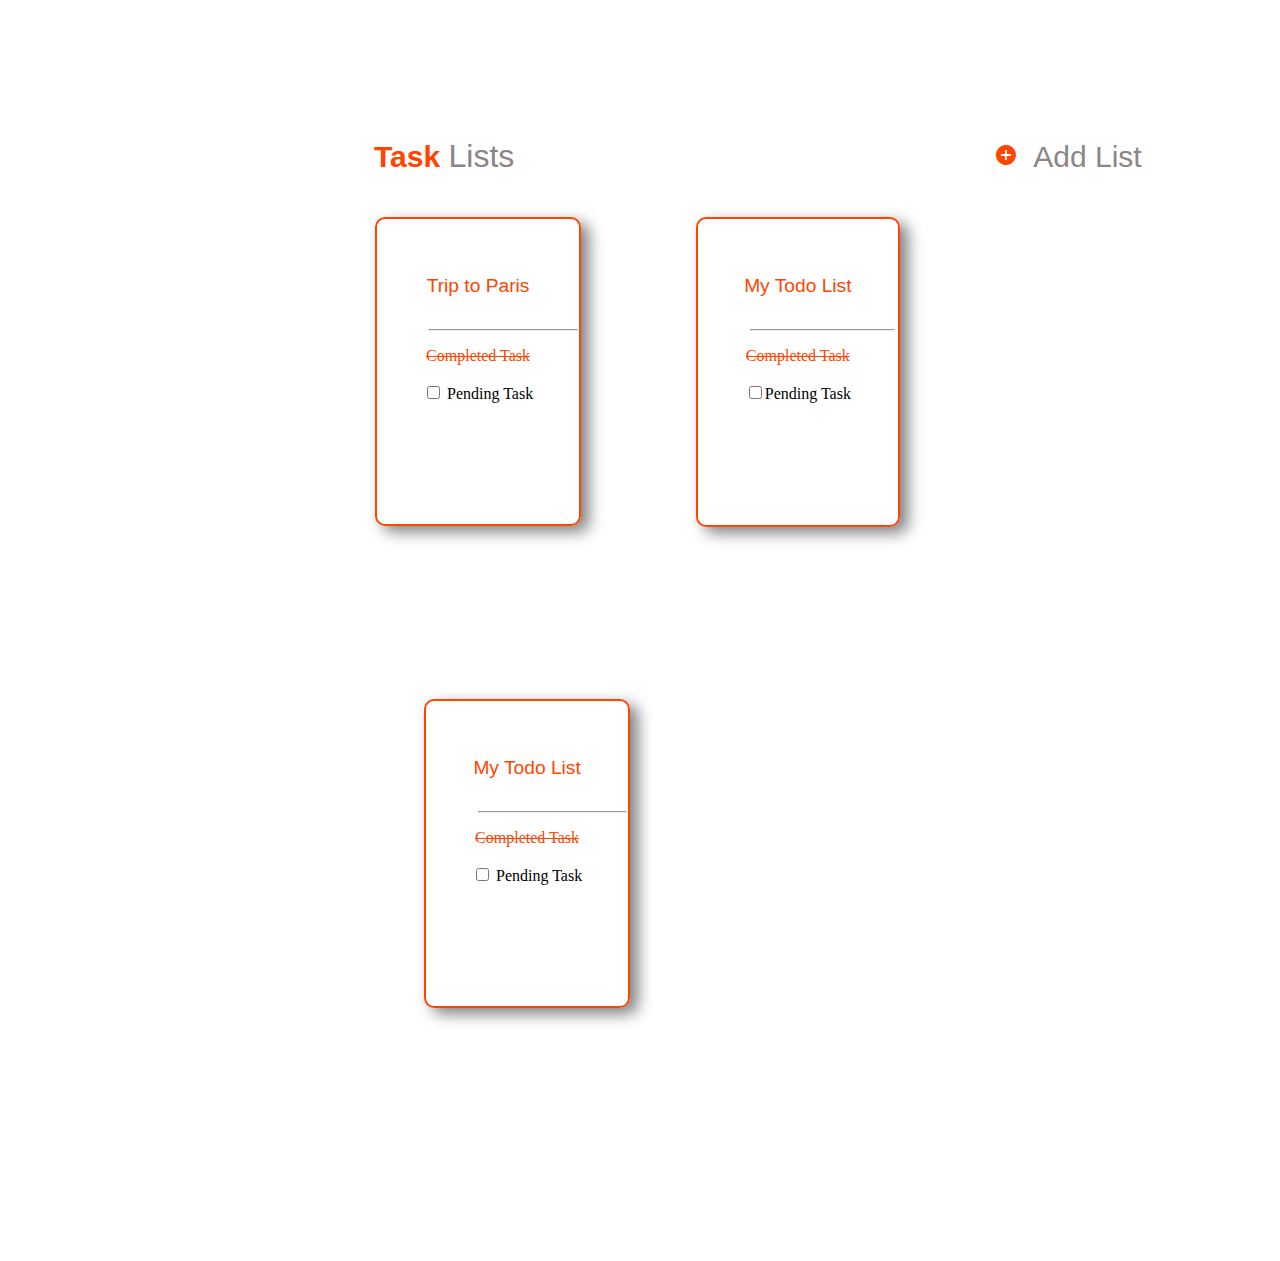
<file: index.html>
<!DOCTYPE html>
<html lang="en">
<head>
    <meta charset="UTF-8">
    <meta http-equiv="X-UA-Compatible" content="IE=edge">
    <meta name="viewport" content="width=device-width, initial-scale=1.0">
    <title>To Do APP UI </title>
    <link rel="stylesheet" href="index.css">
   <link rel="stylesheet" href="https://fonts.googleapis.com/icon?family=Material+Icons">
</head>
<body>
    <div class="fcontainer">
       <div class="p1"> Task <div class="p2"s>Lists</div><a href="./index1.html"><i class="material-icons"> add_circle</i></a><div id="addl">Add List</div></div>
<div class="fitem1"><a href="./index2.html"><h5 class="or">Trip to Paris</h5></a><hr class="pline"><p><del class="or2">Completed Task</del><br><br>
    <input type="checkbox" name="" id="">
    <label for="pending">Pending Task</label></p></div>
<div class="fitem2"><a href="./index3.html"><h5 class="or">My Todo List</h5></a><hr class="pline"><P><del class="or2">Completed Task</del><br><br><input type="checkbox" name="" id=""><label for="">Pending Task</label></P></div>
<div class="fitem3"> <h5 class="or">My Todo List</h5><hr class="pline"><p><del class="or2">Completed Task</del><br><br><input type="checkbox" name="" id="">
    <label for="pending">Pending Task</label></p>
</div>
</div>
</body>
</html>
</file>
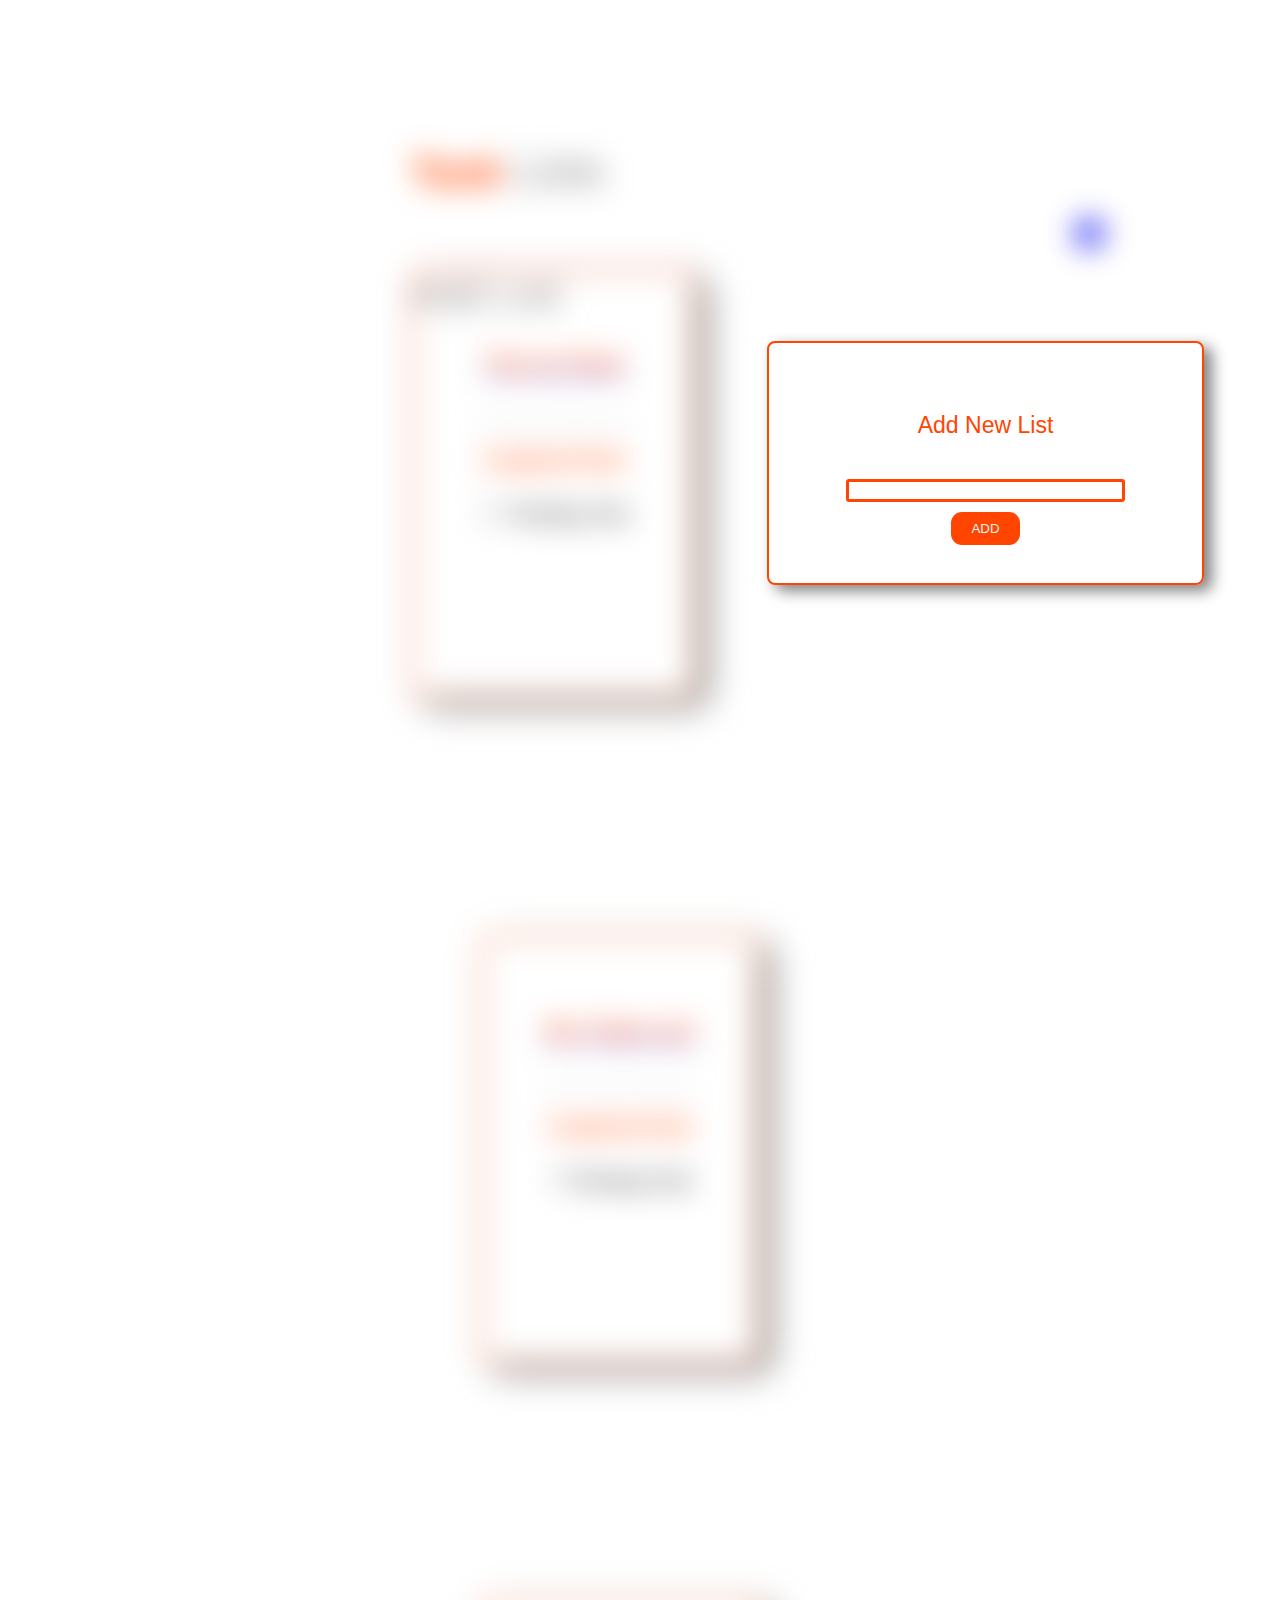
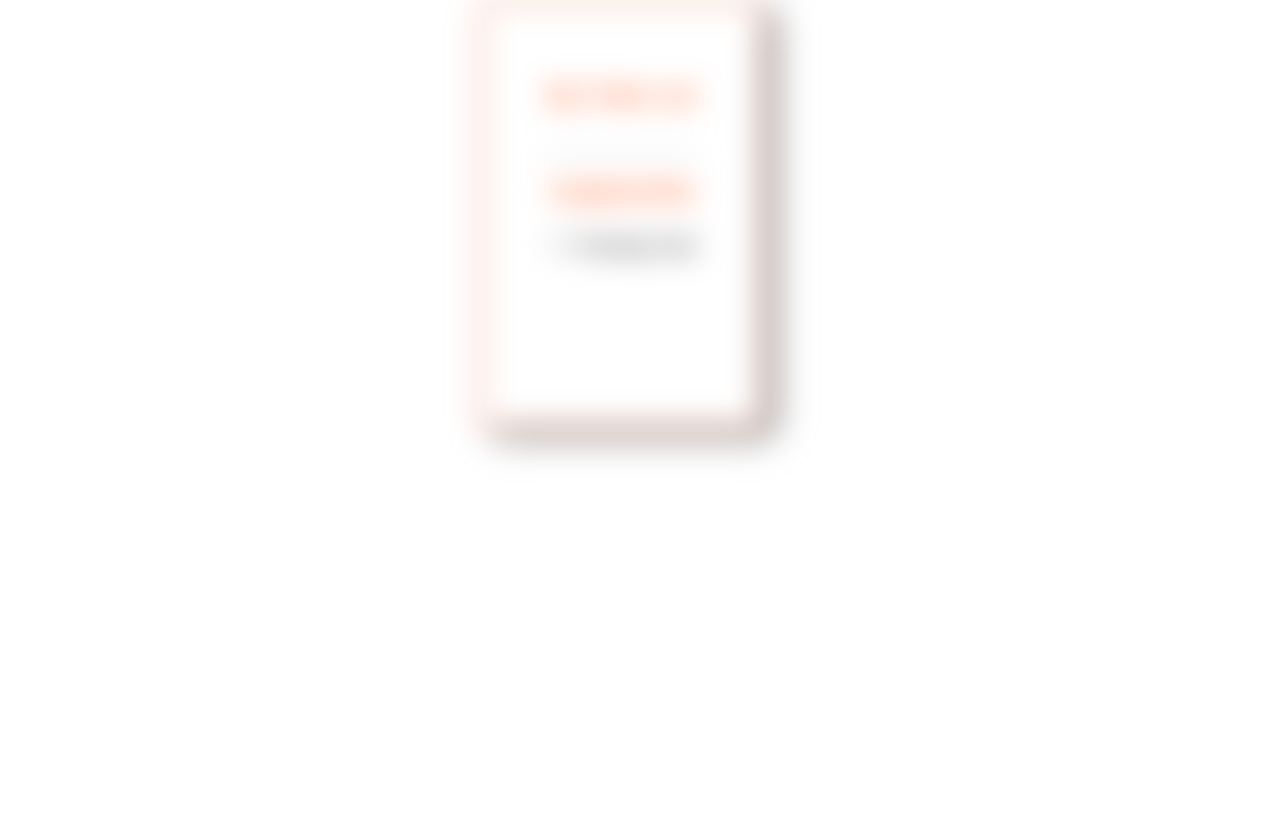
<file: index1.html>
<!DOCTYPE html>
<html lang="en">
<head>
    <meta charset="UTF-8">
    <meta http-equiv="X-UA-Compatible" content="IE=edge">
    <meta name="viewport" content="width=device-width, initial-scale=1.0">
    <title>Add New List</title>
    <link rel="stylesheet" href="index1.css">
    <link rel="stylesheet" href="https://fonts.googleapis.com/icon?family=Material+Icons">
</head>
<body>
    <div class="parent">
        <div class="fcontainer">
            <div class="p1"> Task <div class="p2"s>Lists</div><a href="./newlist.html"><i class="material-icons"> add_circle</i></a><div id="addl">Add List</div></div>
     <div class="fitem1"><a href="./index2.html"><h5 class="or">Trip to Paris</h5></a><hr><p><del class="or2">Completed Task</del><br><br>
         <input type="checkbox" name="" id="">
         <label for="pending">Pending Task</label></p></div>
     <div class="fitem2"><a href="./index1.html"><h5 class="or">My Todo List</h5></a><hr><P><del class="or2">Completed Task</del><br><br><input type="checkbox" name="" id=""><label for="">Pending Task</label></P></div>
     <div class="fitem3"> <h5 class="or">My Todo List</h5><hr><p><del class="or2">Completed Task</del><br><br><input type="checkbox" name="" id="">
         <label for="pending">Pending Task</label></p>
     </div>
     </div>
    </div>
    <div class="main1">
<h5>Add New List</h5>
<input type="text" id="tbox"><br>
<a href="./index.html"><input type="button" value="ADD" id="add1"></a>
    </div>
   
</body>
</file>
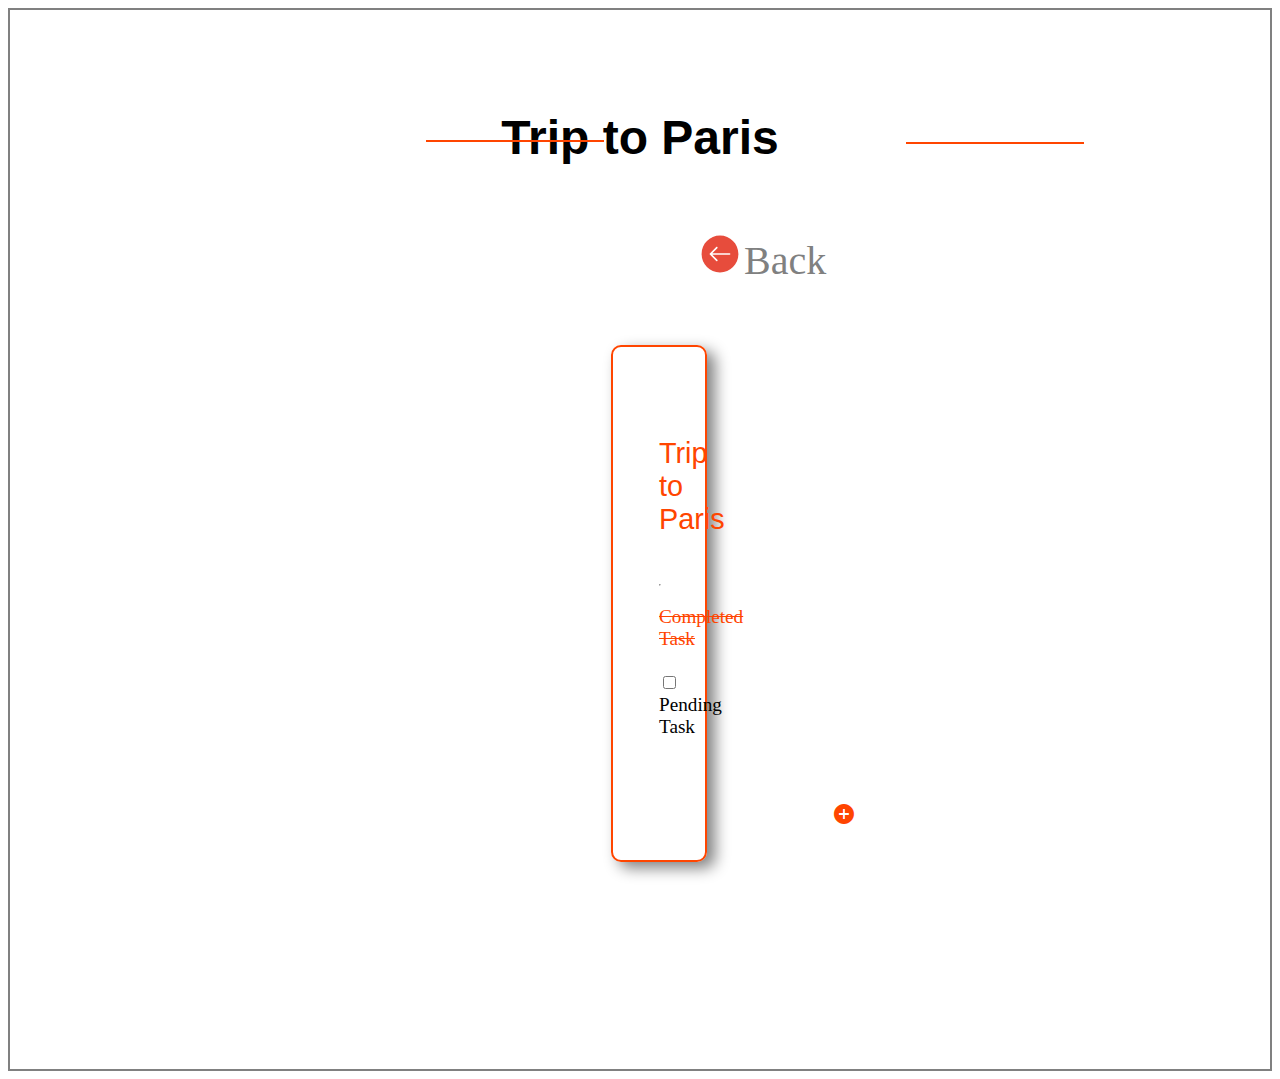
<file: index2.html>
<!DOCTYPE html>
<html lang="en">
<head>
    <meta charset="UTF-8">
    <meta http-equiv="X-UA-Compatible" content="IE=edge">
    <meta name="viewport" content="width=device-width, initial-scale=1.0">
    <title>Trip to Paris</title>
    <link rel="stylesheet" href="index2.css">
    <link rel="stylesheet" href="https://fonts.googleapis.com/icon?family=Material+Icons">
</head>
<body>
    <div class="head1">
     
        <h1>Trip to Paris</h1>
        <hr class="hr1">
        <hr class="hr2">
    </div>
    <div>
        <a href="./index.html">
        <svg class="arrw" xmlns="http://www.w3.org/2000/svg" x="0px" y="0px"
width="40" height="40"
viewBox="0 0 172 172"
style=" fill:#000000;"><g fill="none" fill-rule="nonzero" stroke="none" stroke-width="1" stroke-linecap="butt" stroke-linejoin="miter" stroke-miterlimit="10" stroke-dasharray="" stroke-dashoffset="0" font-family="none" font-weight="none" font-size="none" text-anchor="none" style="mix-blend-mode: normal"><path d="M0,172v-172h172v172z" fill="none"></path><g fill="#e74c3c"><path d="M86,6.88c-43.63156,0 -79.12,35.48844 -79.12,79.12c0,43.63156 35.48844,79.12 79.12,79.12c43.63156,0 79.12,-35.48844 79.12,-79.12c0,-43.63156 -35.48844,-79.12 -79.12,-79.12zM127.28,89.44h-74.25562l21.64781,21.64781c1.34375,1.34375 1.34375,3.52062 0,4.86437c-0.67187,0.67188 -1.54531,1.00781 -2.43219,1.00781c-0.88687,0 -1.76031,-0.33594 -2.43219,-1.00781l-27.52,-27.52c-0.3225,-0.3225 -0.56438,-0.69875 -0.73906,-1.11531c-0.34937,-0.84656 -0.34937,-1.78719 0,-2.63375c0.17469,-0.41656 0.41656,-0.79281 0.73906,-1.11531l27.52,-27.52c1.34375,-1.34375 3.52062,-1.34375 4.86437,0c1.34375,1.34375 1.34375,3.52062 0,4.86437l-21.64781,21.64781h74.25562c1.90813,0 3.44,1.54531 3.44,3.44c0,1.89469 -1.53187,3.44 -3.44,3.44z"></path></g></g></svg>
<p id="back" style="display: inline;">Back</p></a>
        <div class="fitem1"><h5 class="or">Trip to Paris</h5><hr class="pline"><p><del class="or2">Completed Task</del><br><br>
            <input type="checkbox" name="" id="">
            <label for="pending">Pending Task</label></p>
            <a href="./index.html"><div>
                <i class="material-icons"> add_circle<i>
               </div></a></div>
    </div>
    
</body>
</html>
</file>
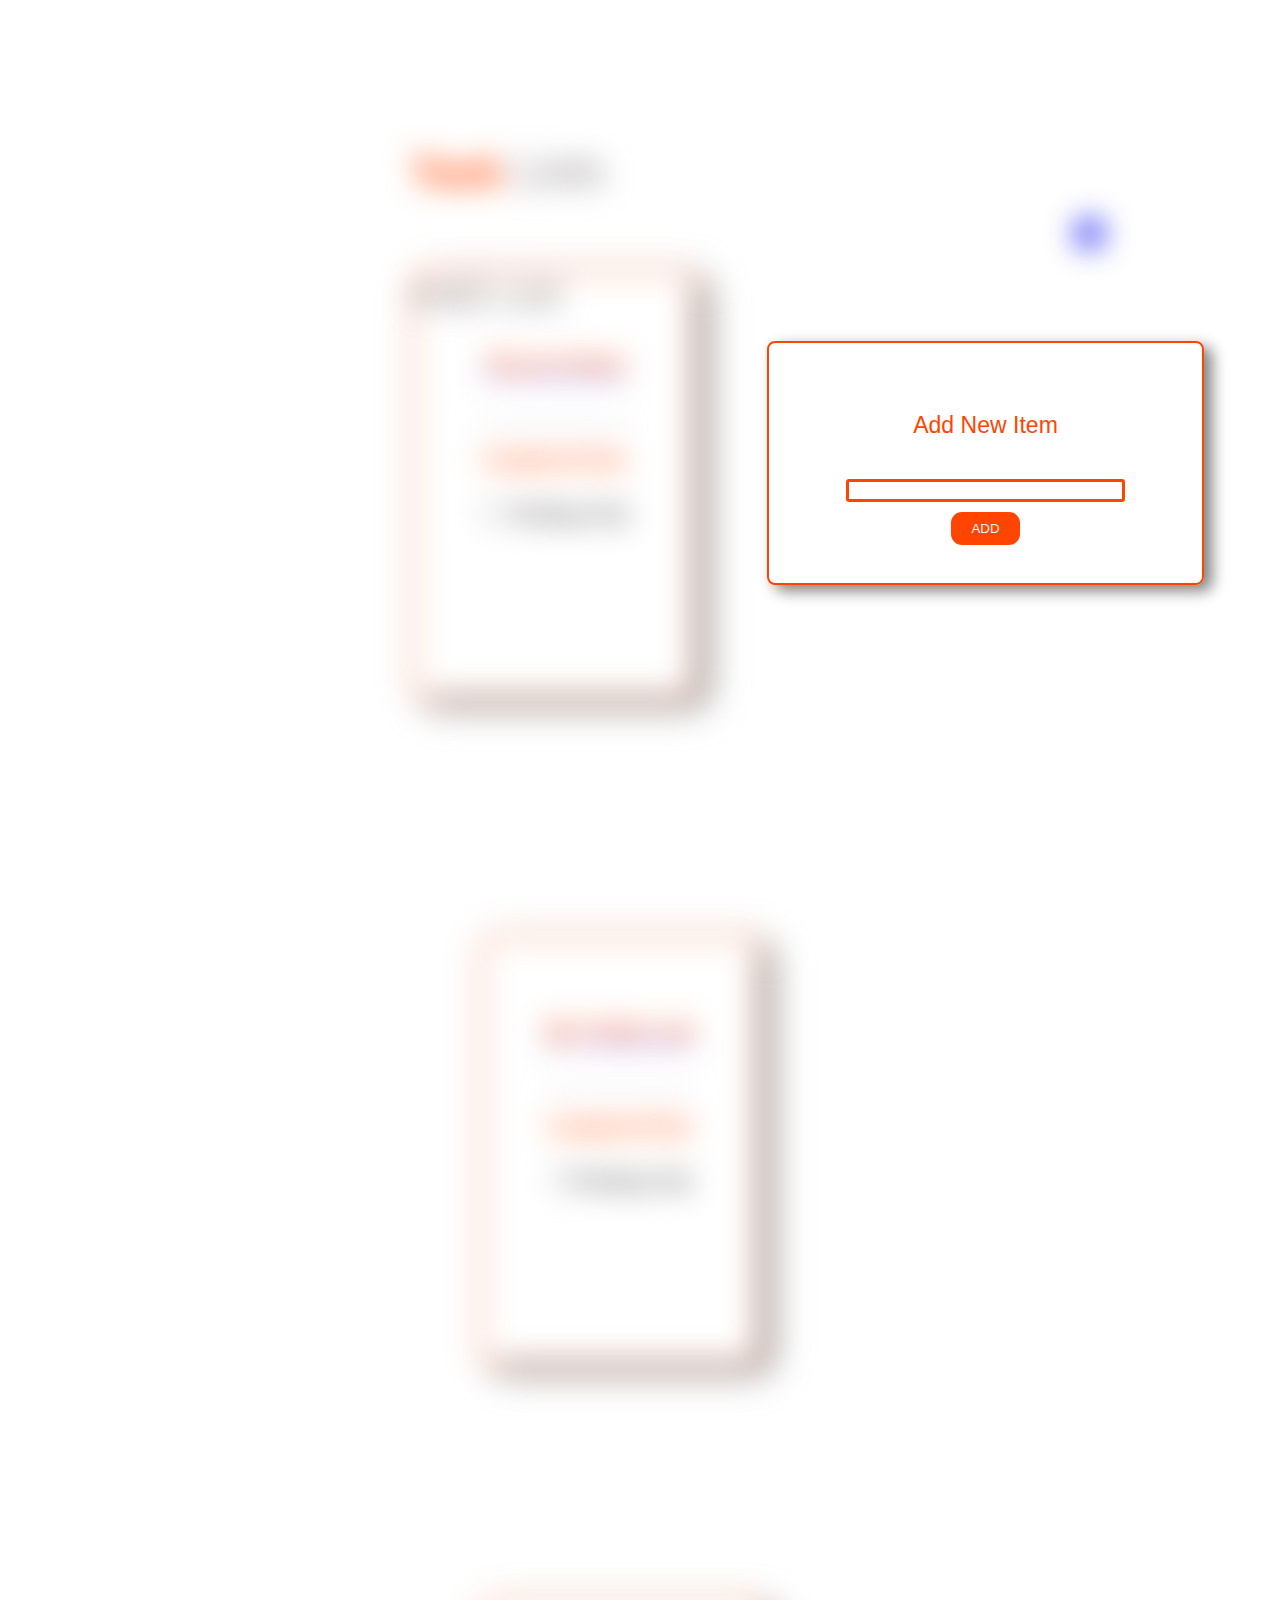
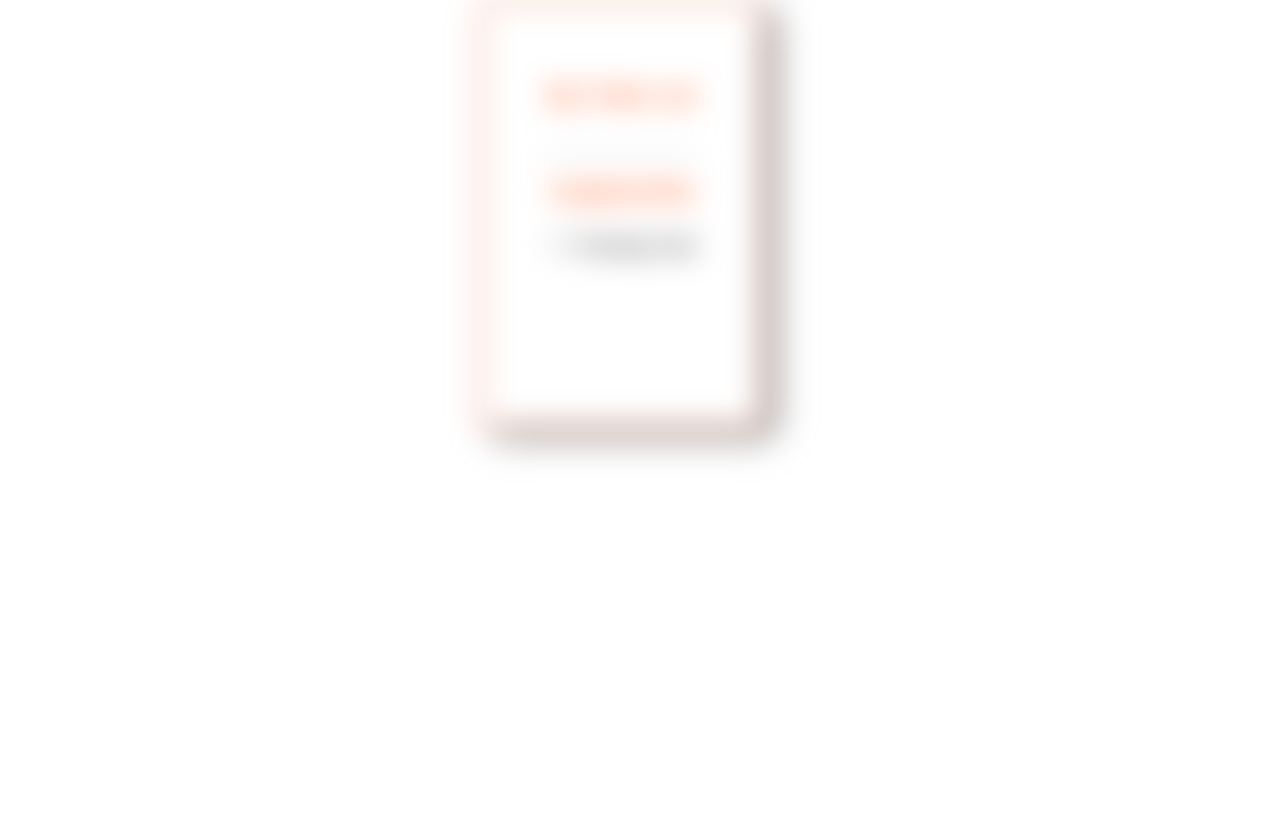
<file: index3.html>
<!DOCTYPE html>
<html lang="en">
<head>
    <meta charset="UTF-8">
    <meta http-equiv="X-UA-Compatible" content="IE=edge">
    <meta name="viewport" content="width=device-width, initial-scale=1.0">
    <title>Add Items</title>
    <link rel="stylesheet" href="index3.css">

    <link rel="stylesheet" href="https://fonts.googleapis.com/icon?family=Material+Icons">
</head>
<body>
    <div class="parent">
        <div class="fcontainer">
            <div class="p1"> Task <div class="p2"s>Lists</div><a href="./newlist.html"><i class="material-icons"> add_circle</i></a><div id="addl">Add List</div></div>
     <div class="fitem1"><a href="./paris.html"><h5 class="or">Trip to Paris</h5></a><hr><p><del class="or2">Completed Task</del><br><br>
         <input type="checkbox" name="" id="">
         <label for="pending">Pending Task</label></p></div>
     <div class="fitem2"><a href="./add_items.html"><h5 class="or">My Todo List</h5></a><hr><P><del class="or2">Completed Task</del><br><br><input type="checkbox" name="" id=""><label for="">Pending Task</label></P></div>
     <div class="fitem3"> <h5 class="or">My Todo List</h5><hr><p><del class="or2">Completed Task</del><br><br><input type="checkbox" name="" id="">
         <label for="pending">Pending Task</label></p>
     </div>
     </div>
    </div>
    <div class="parent2"><div class="main1">
        <h5>Add New Item</h5>
        <input type="text" id="tbox"><br>
        <a href="./index.html"><input type="button" value="ADD" id="add1"></a>
            </div></div>
           
</body>
</html>
</file>
<file: index.css>
body{
    background-color: white;
}
.fcontainer{
    display: flex;
    zoom: 100%;
    align-self: center;
   flex-wrap: wrap;
   padding:17px 114px 86px 87px;  
    margin: 28px 115px 167px 279px;
    position: relative;
    
}

.material-icons{
    margin-left: 465px;
    padding: 15px;
    
}
#addl{
    display: inline;
    color: rgb(139, 133, 133);
    font-weight: lighter;
}
.p1{
    position: absolute;
    top: 100px;
    bottom: 500px;
    font-size: 30px;
    font-family: Arial, Helvetica, sans-serif;
    font-weight: bolder;
    color: orangered;

    
}
.p2{font-size: 32px;
    font-family: Arial, Helvetica, sans-serif;
    font-weight: lighter;
 color: rgb(139, 133, 133);
display: inline;
}
.or{
    color: orangered;
    font-family: Arial, Helvetica, sans-serif;
    font-size: larger;
    font-weight: lighter;
}
.or2{
    color: orangered;
}
.fitem1{ 
border: 2px solid orangered;
padding: 24px 46px 105px ;
text-decoration: none;  
margin: 172px 65px 1px 1px; 
text-align: center; 
border-radius: 10px;
box-shadow:8px 6px 15px grey;  

}

.fitem2{
    border: 2px solid orangered;
    padding: 24px 46px 105px; 
    margin: 172px 38px 0px 50px;

text-align: center;
border-radius: 10px; 
box-shadow:8px 6px 15px grey;  


}
.fitem3{ border: 2px solid orangered;
    padding: 24px 46px 105px; 
    margin: 172px 38px 0px 50px;
    text-align: center;
    border-radius: 10px; 
box-shadow: 8px 6px 15px grey;}
a {
    color:orangered;
    text-decoration: none; 
}
a:hover{
    color: tomato;
}
.pline{
    position: relative;
    left: 5%;
    width: 134%;}
</file>
<file: index1.css>
.fcontainer{
    display: flex;
    zoom: 138%;
    align-self: center;
   flex-wrap: wrap;
   padding: 17px 114px 86px 87px;  
    margin: 3px 100px 208px 205px;
    position: relative;
    
}

.material-icons{
    margin-left: 465px;
    padding: 15px;
    
}
#addl{
    display: inline;
    color: rgb(139, 133, 133);
    font-weight: lighter;
}
.p1{
    position: absolute;
    top: 100px;
    bottom: 500px;
    font-size: 30px;
    font-family: Arial, Helvetica, sans-serif;
    font-weight: bolder;
    color: orangered;

    
}
.p2{font-size: 32px;
    font-family: Arial, Helvetica, sans-serif;
    font-weight: lighter;
 color: rgb(139, 133, 133);
display: inline;
}
.or{
    color: orangered;
    font-family: Arial, Helvetica, sans-serif;
    font-size: larger;
    font-weight: lighter;
}
.or2{
    color: orangered;
}
.fitem1{
border: 2px solid orangered;
padding: 24px 46px 105px ;
    
margin: 172px 65px 1px 1px; 
text-align: center; 
border-radius: 10px;
box-shadow:8px 6px 15px grey;  

}

.fitem2{
    border: 2px solid orangered;
    padding: 24px 46px 105px; 
    margin: 172px 38px 0px 50px;

text-align: center;
border-radius: 10px; 
box-shadow:8px 6px 15px grey;  


}
.fitem3{ border: 2px solid orangered;
    padding: 24px 46px 105px; 
    margin: 172px 38px 0px 50px;
    text-align: center;
    border-radius: 10px; 
box-shadow: 8px 6px 15px grey;}
.main1{
   
    display: inline-block;
   border: 2px solid orangered;
   border-radius: 8px;
text-align: center;
padding: 31px 77px 38px;
color: orangered;
position: absolute;
top: 341px;
left: 767px;
bottom: auto;
font-size: larger;
font-family: Arial, Helvetica, sans-serif;
font-weight: light;
box-shadow:8px 6px 15px grey;  
}

#add1{
    color: whitesmoke;
    background-color: orangered;
    border-radius: 11px;
    margin-top: 10px;
    padding: 6px 17px; 
    border: solid orangered;

}
#tbox{
    color: black;
    border-radius: 3px;
    border: solid orangered;
    padding-left: 0rem;
    padding-right: 6rem;
}
h5{
    font-weight: lighter;
    font-size: larger;
}
.parent{
    filter: blur(15px);
    z-index: -1;
}
</file>
<file: index2.css>
body{
    border: 2px solid gray;
}
.head1{
    margin-top: 100px;
    font-size: x-large;
    font-size-adjust: inherit;
    font-family: Arial, Helvetica, sans-serif;

text-align: center}
.hr1{     width: 11rem;
    margin: 1rem 1rem 1rem 26rem;
    position: relative;
    bottom: 3.6rem;
    border: 2px solid orangered;
    background-color:orangered;
    border-width: 1px;
}  
.hr2{     width: 11rem;
    /* height: 1rem; */
    margin: 1rem 1rem 1rem 24rem;
    position: relative;
    bottom: 4.6rem;
    left: 32rem;
    border: 1px solid orangered;
    background-color:orangered;
    border-width: 1px;
}
.arrw{
   margin-left:  43.125rem;;
   margin-top: 0.0625rem;
}
#back{font-size: 250%;
    margin-top:0.1%
display:inline;
    color: gray;
}
.fitem1{
    align-content: center;
    border: 2px solid orangered;
    padding: 42px 46px 2px;
    margin: 61px 601px 45px;
font-size: larger;
text-align: center;
border-radius: 10px; 
box-shadow:8px 6px 15px grey;
}
.or{
    color: orangered;
    font-size: 1.8rem;
    font-family: Arial, Helvetica, sans-serif;
    font-weight: lighter;
}
.or2{
    color: orangered;
}
.material-icons{

    color: orangered;
    margin-top: 45px;
    margin-left: 173px;
    margin-bottom: 32px;
    margin-right: 1px;
}
a{
    text-decoration:none ;
}

.pline{
    position: relative;
    left: 19%;
    width: 99%;}
/*     #back{
        display: inline;
        margin-left:20%
    } */
</file>
<file: index3.css>
.fcontainer{
    display: flex;
    zoom: 138%;
    align-self: center;
   flex-wrap: wrap;
   padding: 17px 114px 86px 87px;  
    margin: 3px 100px 208px 205px;
    position: relative;
    
}

.material-icons{
    margin-left: 465px;
    padding: 15px;
    
}
#addl{
    display: inline;
    color: rgb(139, 133, 133);
    font-weight: lighter;
}
.p1{
    position: absolute;
    top: 100px;
    bottom: 500px;
    font-size: 30px;
    font-family: Arial, Helvetica, sans-serif;
    font-weight: bolder;
    color: orangered;

    
}
.p2{font-size: 32px;
    font-family: Arial, Helvetica, sans-serif;
    font-weight: lighter;
 color: rgb(139, 133, 133);
display: inline;
}
.or{
    color: orangered;
    font-family: Arial, Helvetica, sans-serif;
    font-size: larger;
    font-weight: lighter;
}
.or2{
    color: orangered;
}
.fitem1{ 
border: 2px solid orangered;
padding: 24px 46px 105px ;
    
margin: 172px 65px 1px 1px; 
text-align: center; 
border-radius: 10px;
box-shadow:8px 6px 15px grey;  

}

.fitem2{
    border: 2px solid orangered;
    padding: 24px 46px 105px; 
    margin: 172px 38px 0px 50px;

text-align: center;
border-radius: 10px; 
box-shadow:8px 6px 15px grey;  


}
.fitem3{ border: 2px solid orangered;
    padding: 24px 46px 105px; 
    margin: 172px 38px 0px 50px;
    text-align: center;
    border-radius: 10px; 
box-shadow: 8px 6px 15px grey;}
a:visited {
    color:orangered;
}
a:hover{
    color: orange;
}


.main1{
   
    display: inline-block;
   border: 2px solid orangered;
   border-radius: 8px;
text-align: center;
padding: 31px 77px 38px;
color: orangered;
position: absolute;   
top: 341px;
left: 767px;
bottom: auto;
font-size: larger;
font-family: Arial, Helvetica, sans-serif;
font-weight: light;
box-shadow:8px 6px 15px grey;  
}

#add1{
    color: whitesmoke;
    background-color: orangered;
    border-radius: 11px;
    margin-top: 10px;
    padding: 6px 17px; 
    border: solid orangered;

}
#tbox{
    color: black;
    border-radius: 3px;
    border: solid orangered;
    padding-left: 0rem;
    padding-right: 6rem;
 
}
h5{
    font-weight: lighter;
    font-size: larger;
}
a:visited
{
    color: orange;
}
a:hover{
    color:red;
}
.parent{
    filter: blur(15px);
    z-index: -1;
}
</file>
